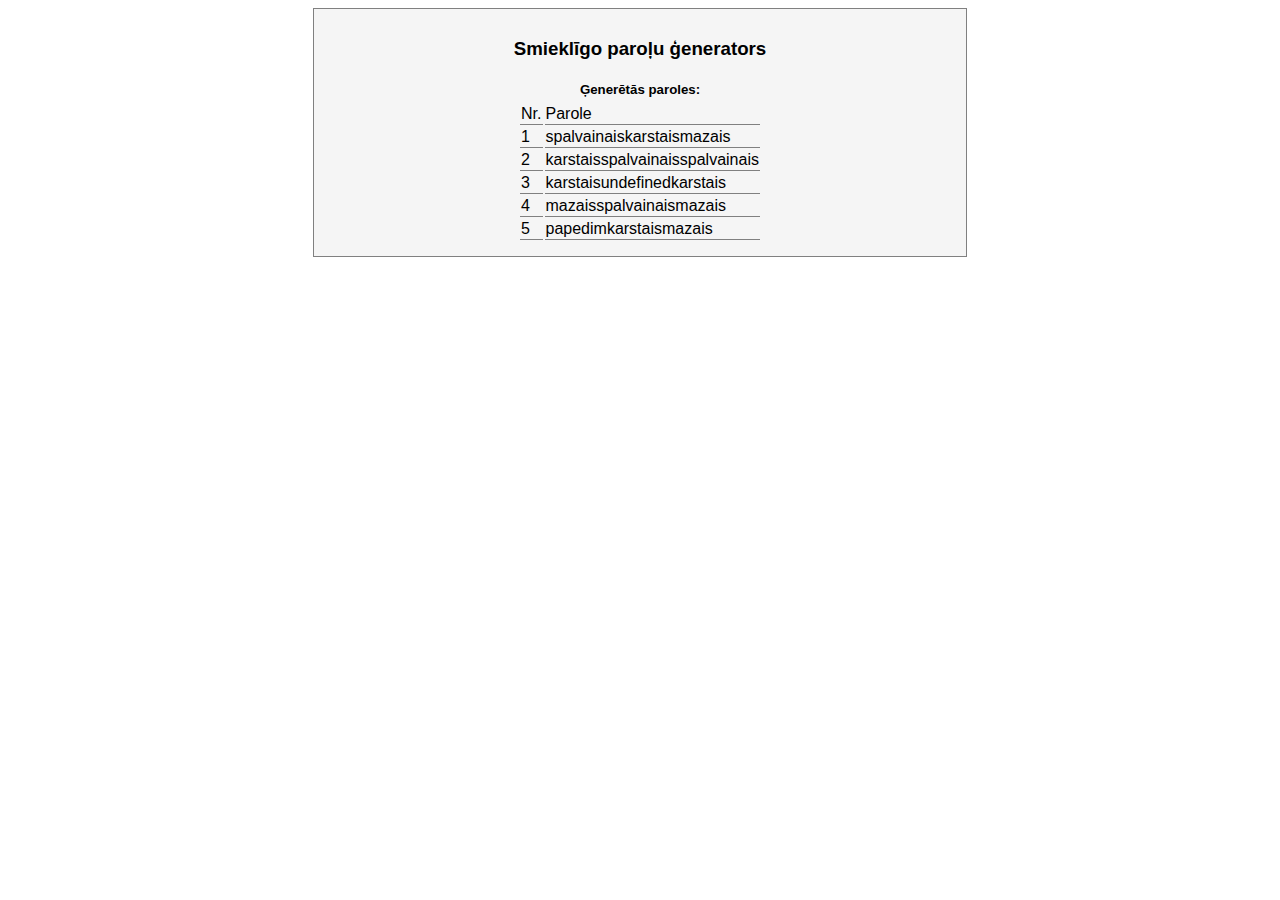
<file: generators_paroles/index.html>
<!DOCTYPE html>
<html>
  <head>
    <title>Paroļu ģenerators</title>
    <link href="style.css" rel="stylesheet" />
  </head>
  <body>

    <div class="wrapper">

 
    <h3>Smieklīgo paroļu ģenerators</h3>




    <h5>Ģenerētās paroles:</h5>
    <table class="paroles">
      <thead>
        <tr><td>Nr.</td><td>Parole</td></tr>
      </thead>
      <tbody class="rindas">
        <!--
        <tr><td>1.</td><td>spalva1naisL@cisLien6520</td></td>
        <tr><td>2.</td><td>k@rstaVistaKluk$t53118</td></td>
        <tr><td>3.</td><td>papedi$LecB1ki32</td></td>
        <tr><td>4.</td><td>m@zaisRuks1sLec0571</td></td>
        <tr><td>5.</td><td>sunisLid0Biki4118</td></td>-->
      </tbody>
    </table>

    </div><!--end class=wrapper-->

    <script src="script.js"></script>
  </body>
</html>
</file>
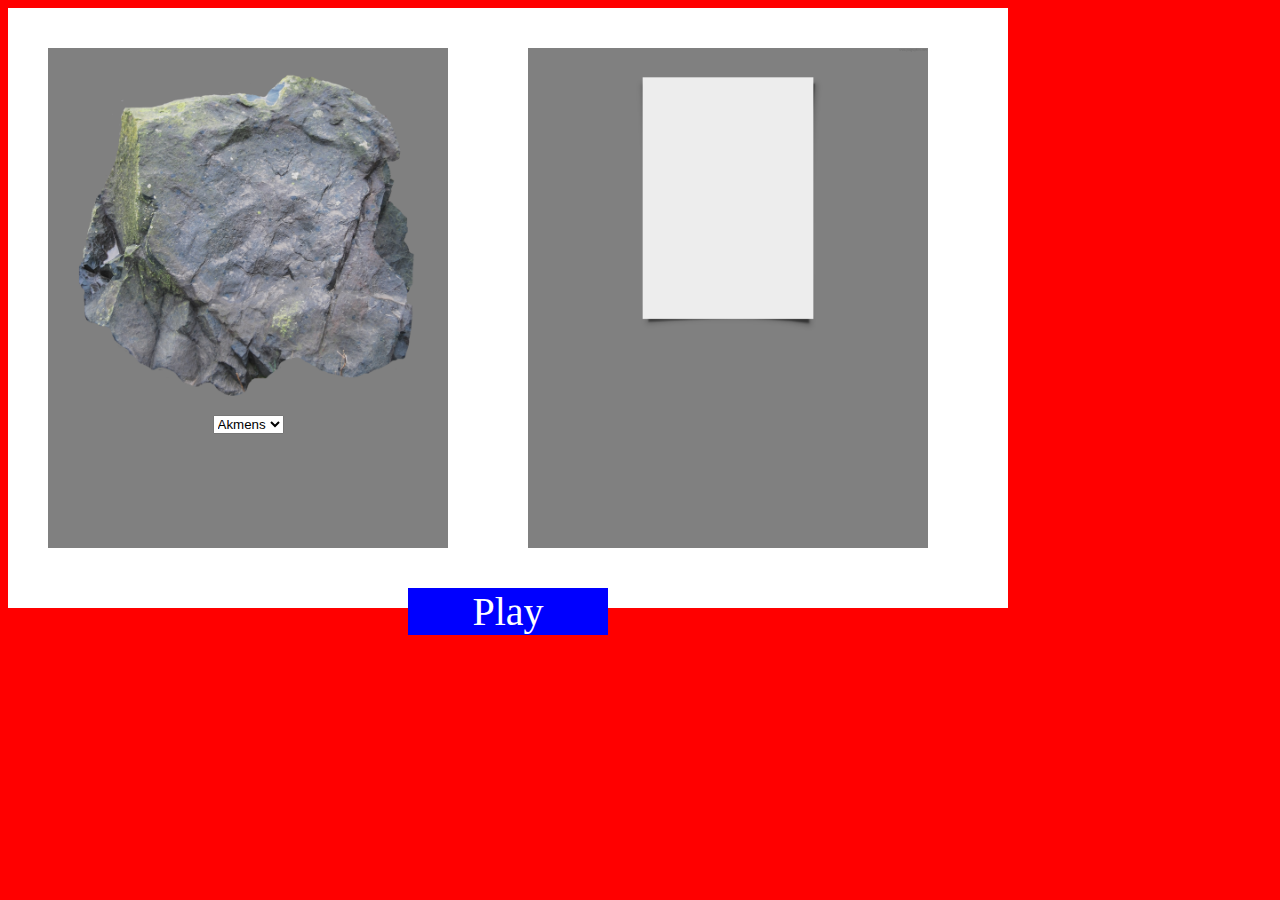
<file: spele_akmens_skeres/index.html>
<!doctype html>
<html>
<head>
<meta charset="utf-8">
<title>Untitled Document</title>

<link href="style.css" rel="stylesheet" />

<script src="script.js"></script>
	
	
</head>

	
	
<body onload="">
	
	<div class="wrapper">
		
		<div class="player" id="p1">
		
			<img src="img/rock.png" id="p1_img" />
		
			<select id="p1_sel" onchange="change_img()">
				<option value="rock">Akmens</option>
				<option value="scissors">Šķēres</option>
				<option value="paper">Papīrs</option>
			</select>
			
		</div>
		
		<div class="player" id="p2">
		<img src="img/paper.png" id="p2_img" />
		</div>
		
	
		<a class="play_btn" onclick="enemy_choice()">Play</a>
	
	</div>
	<!-- te beidzas wrapper-->
	
</body>
	
	
	
</html>
</file>
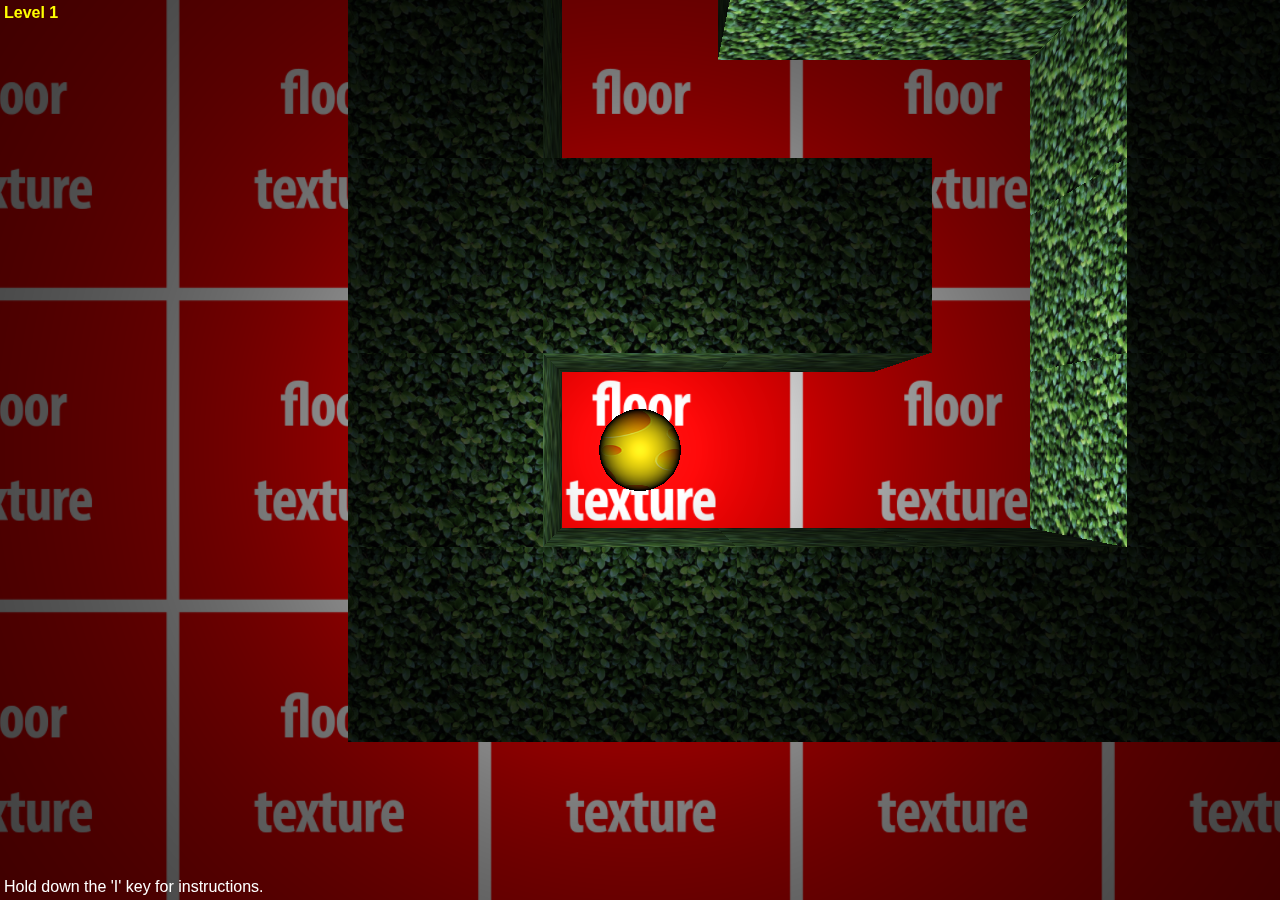
<file: spele_labirints/index.html>
<html>

    <head>
    
        <script src='Box2dWeb.min.js'></script>
        <script src="Three.js"></script>
        <script src="keyboard.js"></script>
        <script src="jquery.js"></script>
        <script src="maze.js"></script>

        <script>

            var camera         = undefined, 
                scene          = undefined, 
                renderer       = undefined, 
                light          = undefined,
                mouseX         = undefined, 
                mouseY         = undefined,
                maze           = undefined, 
                mazeMesh       = undefined,
                mazeDimension  = 11,
                planeMesh      = undefined,
                ballMesh       = undefined,
                ballRadius     = 0.25,
                keyAxis        = [0, 0],
                ironTexture    = THREE.ImageUtils.loadTexture('ball.png'),
                planeTexture   = THREE.ImageUtils.loadTexture('concrete.png'),
                brickTexture   = THREE.ImageUtils.loadTexture('brick.png'),
                gameState      = undefined,

            // Box2D shortcuts
                b2World        = Box2D.Dynamics.b2World,
                b2FixtureDef   = Box2D.Dynamics.b2FixtureDef,
                b2BodyDef      = Box2D.Dynamics.b2BodyDef,
                b2Body		   = Box2D.Dynamics.b2Body,
                b2CircleShape  = Box2D.Collision.Shapes.b2CircleShape,
                b2PolygonShape = Box2D.Collision.Shapes.b2PolygonShape,
                b2Settings     = Box2D.Common.b2Settings,
                b2Vec2         = Box2D.Common.Math.b2Vec2,

            // Box2D world variables 
                wWorld         = undefined,
                wBall          = undefined;

            
            function createPhysicsWorld() {
                // Create the world object.
                wWorld = new b2World(new b2Vec2(0, 0), true);

                // Create the ball.
                var bodyDef = new b2BodyDef();
                bodyDef.type = b2Body.b2_dynamicBody;
                bodyDef.position.Set(1, 1);
                wBall = wWorld.CreateBody(bodyDef);
                var fixDef = new b2FixtureDef();
                fixDef.density = 1.0;
                fixDef.friction = 0.0;
                fixDef.restitution = 0.25;
                fixDef.shape = new b2CircleShape(ballRadius);
                wBall.CreateFixture(fixDef);

                // Create the maze.
                bodyDef.type = b2Body.b2_staticBody;
                fixDef.shape = new b2PolygonShape();
                fixDef.shape.SetAsBox(0.5, 0.5);
                for (var i = 0; i < maze.dimension; i++) {
                    for (var j = 0; j < maze.dimension; j++) {
                        if (maze[i][j]) {
                            bodyDef.position.x = i;
                            bodyDef.position.y = j;
                            wWorld.CreateBody(bodyDef).CreateFixture(fixDef);
                        }
                    }
                }
            }
            
            
            function generate_maze_mesh(field) {
                var dummy = new THREE.Geometry();
                for (var i = 0; i < field.dimension; i++) {
                    for (var j = 0; j < field.dimension; j++) {
                        if (field[i][j]) {
                            var geometry = new THREE.CubeGeometry(1,1,1,1,1,1);
                            var mesh_ij = new THREE.Mesh(geometry);
                            mesh_ij.position.x = i;
                            mesh_ij.position.y = j;
                            mesh_ij.position.z = 0.5;
                            THREE.GeometryUtils.merge(dummy, mesh_ij);
                        }
                    }
                }
                var material = new THREE.MeshPhongMaterial({map: brickTexture});
                var mesh = new THREE.Mesh(dummy, material)
                return mesh;
            }


            function createRenderWorld() {

                // Create the scene object.
                scene = new THREE.Scene();

                // Add the light.
                light= new THREE.PointLight(0xffffff, 1);
                light.position.set(1, 1, 1.3);
                scene.add(light);
                
                // Add the ball.
                g = new THREE.SphereGeometry(ballRadius, 32, 16);
                m = new THREE.MeshPhongMaterial({map:ironTexture});
                ballMesh = new THREE.Mesh(g, m);
                ballMesh.position.set(1, 1, ballRadius);
                scene.add(ballMesh);

                // Add the camera.
                var aspect = window.innerWidth/window.innerHeight;
                camera = new THREE.PerspectiveCamera(60, aspect, 1, 1000);
                camera.position.set(1, 1, 5);
                scene.add(camera);

                // Add the maze.
                mazeMesh = generate_maze_mesh(maze);
                scene.add(mazeMesh);

                // Add the ground.
                g = new THREE.PlaneGeometry(mazeDimension*10, mazeDimension*10, mazeDimension, mazeDimension);
                planeTexture.wrapS = planeTexture.wrapT = THREE.RepeatWrapping;
                planeTexture.repeat.set(mazeDimension*5, mazeDimension*5);
                m = new THREE.MeshPhongMaterial({map:planeTexture});
                planeMesh = new THREE.Mesh(g, m);
                planeMesh.position.set((mazeDimension-1)/2, (mazeDimension-1)/2, 0);
                planeMesh.rotation.set(Math.PI/2, 0, 0);
                scene.add(planeMesh);                

            }


            function updatePhysicsWorld() {

                // Apply "friction". 
                var lv = wBall.GetLinearVelocity();
                lv.Multiply(0.95);
                wBall.SetLinearVelocity(lv);
                
                // Apply user-directed force.
                var f = new b2Vec2(keyAxis[0]*wBall.GetMass()*0.25, keyAxis[1]*wBall.GetMass()*0.25);
                wBall.ApplyImpulse(f, wBall.GetPosition());          
                keyAxis = [0,0];

                // Take a time step.
                wWorld.Step(1/60, 8, 3);
            }
            

            function updateRenderWorld() {

                // Update ball position.
                var stepX = wBall.GetPosition().x - ballMesh.position.x;
                var stepY = wBall.GetPosition().y - ballMesh.position.y;
                ballMesh.position.x += stepX;
                ballMesh.position.y += stepY;

                // Update ball rotation.
                var tempMat = new THREE.Matrix4();
                tempMat.makeRotationAxis(new THREE.Vector3(0,1,0), stepX/ballRadius);
                tempMat.multiplySelf(ballMesh.matrix);
                ballMesh.matrix = tempMat;
                tempMat = new THREE.Matrix4();
                tempMat.makeRotationAxis(new THREE.Vector3(1,0,0), -stepY/ballRadius);
                tempMat.multiplySelf(ballMesh.matrix);
                ballMesh.matrix = tempMat;
                ballMesh.rotation.getRotationFromMatrix(ballMesh.matrix);
                
                // Update camera and light positions.
                camera.position.x += (ballMesh.position.x - camera.position.x) * 0.1;
                camera.position.y += (ballMesh.position.y - camera.position.y) * 0.1;
                camera.position.z += (5 - camera.position.z) * 0.1;
                light.position.x = camera.position.x;
                light.position.y = camera.position.y;
                light.position.z = camera.position.z - 3.7;
            }


            function gameLoop() {
            
                switch(gameState) {
                
                    case 'initialize':
                        maze = generateSquareMaze(mazeDimension);
                        maze[mazeDimension-1][mazeDimension-2] = false;
                        createPhysicsWorld();
                        createRenderWorld();
                        camera.position.set(1, 1, 5);
                        light.position.set(1, 1, 1.3);
                        light.intensity = 0;
                        var level = Math.floor((mazeDimension-1)/2 - 4);
                        $('#level').html('Level ' + level);
                        gameState = 'fade in';
                        break;
                        
                    case 'fade in':
                        light.intensity += 0.1 * (1.0 - light.intensity);
                        renderer.render(scene, camera);
                        if (Math.abs(light.intensity - 1.0) < 0.05) {
                            light.intensity = 1.0;
                            gameState = 'play'
                        }
                        break;

                    case 'play':
                        updatePhysicsWorld();
                        updateRenderWorld();
                        renderer.render(scene, camera);

                        // Check for victory.
                        var mazeX = Math.floor(ballMesh.position.x + 0.5);
                        var mazeY = Math.floor(ballMesh.position.y + 0.5);
                        if (mazeX == mazeDimension && mazeY == mazeDimension - 2) { 
                            mazeDimension += 2;
                            gameState = 'fade out';
                        }
                        break;
                
                    case 'fade out':
                        updatePhysicsWorld();
                        updateRenderWorld();
                        light.intensity += 0.1 * (0.0 - light.intensity);
                        renderer.render(scene, camera);
                        if (Math.abs(light.intensity - 0.0) < 0.1) {
                            light.intensity = 0.0;
                            renderer.render(scene, camera);
                            gameState = 'initialize'
                        }
                        break;
                        
                }
            
                requestAnimationFrame(gameLoop);

            }


            function onResize() {
                renderer.setSize(window.innerWidth, window.innerHeight);
                camera.aspect = window.innerWidth/window.innerHeight;
                camera.updateProjectionMatrix();
            }
            

            function onMoveKey(axis) {
                keyAxis = axis.slice(0);
            }

            
            jQuery.fn.centerv = function () {
                wh = window.innerHeight;
                h = this.outerHeight();
                this.css("position", "absolute");
                this.css("top", Math.max(0, (wh - h)/2) + "px");
                return this;
            }            

            
            jQuery.fn.centerh = function () {
                ww = window.innerWidth;
                w = this.outerWidth();
                this.css("position", "absolute");
                this.css("left", Math.max(0, (ww - w)/2) + "px");
                return this;
            }            

            
            jQuery.fn.center = function () {
                this.centerv();
                this.centerh();
                return this;
            }            

            
            $(document).ready(function() {

                // Prepare the instructions.
                $('#instructions').center();
                $('#instructions').hide();
                KeyboardJS.bind.key('i', function(){$('#instructions').show()}, 
                                         function(){$('#instructions').hide()});
    
                // Create the renderer.
                renderer = new THREE.WebGLRenderer();
                renderer.setSize(window.innerWidth, window.innerHeight);
                document.body.appendChild(renderer.domElement);

                // Bind keyboard and resize events.
                KeyboardJS.bind.axis('left', 'right', 'down', 'up', onMoveKey);
                KeyboardJS.bind.axis('h', 'l', 'j', 'k', onMoveKey);
                $(window).resize(onResize);
                

                // Set the initial game state.
                gameState = 'initialize';
                
                // Start the game loop.
                requestAnimationFrame(gameLoop);

            })
            
            

        </script>
    
        <style>
        
            body {
                background: black;
                margin: 0;
                padding: 0;
                font-family: 'Helvetica';
            }
            
            #instructions {
                background-color: rgba(0,0,0,0.75);
                color: white;
                text-align: center;
                padding: 32px;
                margin: 0px;
                display: inline;
                border: 2px solid white;
            }

            #help {
                position: absolute;
                left: 0px;
                bottom: 0px;
                padding: 4px;
                color: white;   
            }

            #level {
                position: absolute;
                left: 0px;
                top: 0px;
                padding: 4px;
                color: yellow;   
                font-weight: bold;
            }

        </style>
        
    </head>
    
    <body>
    
    <div id='instructions'>
        How to play Astray:
        <br><br>
        Use the arrow keys to move the ball and find the exit to the maze.
        <br><br>
        Vim trainees: h, j, k, l
    </div>
    
    <div id='help'>
        Hold down the 'I' key for instructions.
    </div>

    <div id='level'>
        Level 1
    </div>
    
    </body>

</html>
</file>
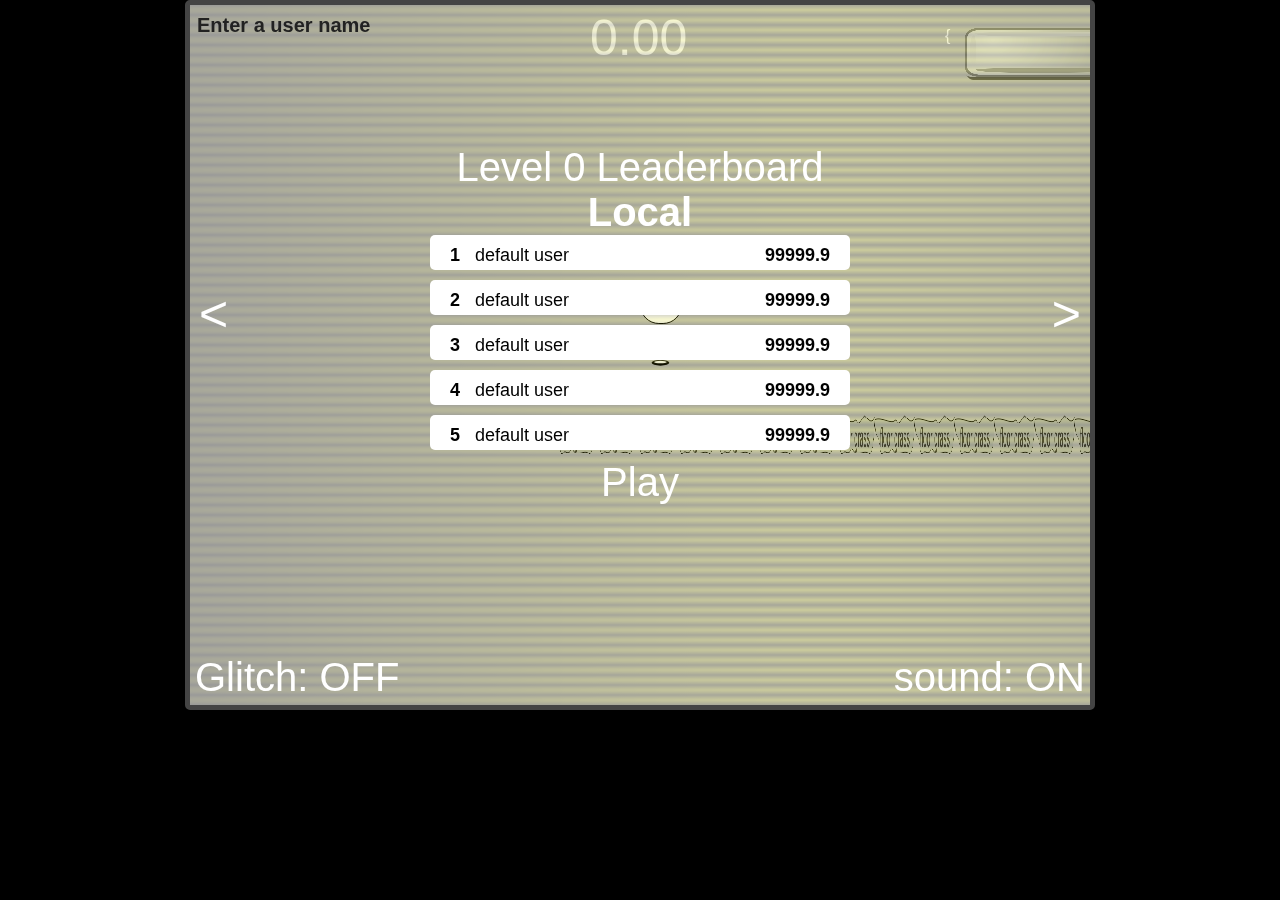
<file: spele_platformer/index.html>
<!doctype html>
<html>
<head>
<meta charset="utf-8">
<title>insert game name here</title>
<link rel="stylesheet" href="style.css" type="text/css" />

</head>

<!--https://failiem.lv/u/wndmmawe
scarecrow-->
<body>
  <script>
    var $ = {};
  </script>
  <div id="cont"><input id="username" placeholder="Enter a user name" type="text" name="username" onfocus="$.canEdit=true;" onblur="$.gameProgress.saveUser(this.value);$.canEdit=false;" onkeydown="if (event.keyCode == 13)
                        {this.blur();}">
    <div id="game">
      <div id="blockContainer"></div>
      <div id="bob">
        <div class="head">
          <div id="eyeLeft" class="eye"></div>
          <div id="eyeRight" class="eye"></div>
          <div id="browLeft" class="brow"></div>
          <div id="browRight" class="brow"></div>
        </div>
        <div id="bobody">
          <div class="body">
<svg version="1.1" id="Layer_1" xmlns="http://www.w3.org/2000/svg" xmlns:xlink="http://www.w3.org/1999/xlink" x="0px" y="0px"
	 width="70px" height="170px" viewBox="0 0 600 900" enable-background="new 0 0 1000 900"
	 xml:space="preserve">
<g>
	<ellipse cx="357.93" cy="421.222" rx="147.936" ry="47.283"/>
	<ellipse fill="#FFFFFF" cx="357.215" cy="409.044" rx="106.386" ry="20.059"/>
</g>
<g>
	<ellipse cx="364.766" cy="345.026" rx="219.04" ry="70.008"/>
	<ellipse fill="#FFFFFF" cx="363.705" cy="326.994" rx="157.518" ry="29.7"/>
</g>
<g>
	<ellipse cx="363.705" cy="542.612" rx="75.9" ry="24.259"/>
	<ellipse fill="#FFFFFF" cx="363.338" cy="536.363" rx="54.583" ry="10.292"/>
</g>
</svg>

            <!-- d=value contains shape info

            <svg version="1.1" width="95" height="115" viewBox="-20 -70 85 130" xmlns="http://www.w3.org/2000/svg">
<path fill="#FF8080" stroke="#000000" stroke-width="1" d="M33,1.167v7.499C34.667,45.5,1.667,43.5,1.667,43.5l0.323-7.508C27,38.333,24,14.166,24,14.166H1.667L2,1.167H33z"/></svg>
          -->
          </div>
        </div>
      </div>
      <div id="ghost">
        <div class="head">
          <div id="eyeLeft" class="eye"></div>
          <div id="eyeRight" class="eye"></div>
          <div id="browLeft" class="brow"></div>
          <div id="browRight" class="brow"></div>
        </div>
        <div class="body">
          <svg version="1.1" width="95" height="115" viewBox="-20 -70 85 130" xmlns="http://www.w3.org/2000/svg"><path fill="#808080" stroke="#000000" stroke-width="1" d="M33,1.167v7.499C34.667,45.5,1.667,43.5,1.667,43.5l0.323-7.508C27,38.333,24,14.166,24,14.166H1.667L2,1.167H33z"/></svg>
          
        </div><!--class body-->
      </div><canvas id="main"></canvas>
      <div id="my-gui-container" class="right bigText"></div>
    </div>
    <div id="overlay"></div>
    <div id="effect"></div>
  </div>
</body>
	
<script src="script.js" type="text/javascript"></script>
	
</html>
</file>
<file: generators_paroles/style.css>
.wrapper
{
  display: block;
  border:1px solid grey;
  background: whitesmoke;
  margin-left:auto;
  margin-right:auto;
  width: 50%;
  padding:10px;
  font-family: sans-serif;
  text-align: center;
}


input
{
  width:60px;
}

input.cipars
{
  width:20px;
}

h5
{
  margin-bottom: 5px;
}

table.paroles
{
  display: inline-block;
}

table.paroles td
{
  border-bottom:1px solid gray;
  text-align: left;
}
</file>
<file: spele_akmens_skeres/style.css>
@charset "utf-8";
/* CSS Document */


body
{
	background:red;
}

.wrapper
{
	width:1000px;
	height:600px;
	background:white;
	text-align: center;
}


.player
{
	width:400px;
	height:500px;
	background:grey;
	float:left;
	margin:40px;
}

.player img
{
	width: 400px;
}


.play_btn
{
	clear:both;
	display: inline-block;
	background: blue;
	width:200px;
	text-align: center;
    font-size: 40px;
    color:white;
	cursor: pointer;
}
</file>
<file: spele_platformer/style.css>
#cont,
body {
  position: relative;
  overflow: hidden
}

#effect,
#username,
.func {
  position: absolute
}

#effect,
#overlay {
  width: 100%;
  height: 100%
}

#cont,
body,
li {
  overflow: hidden
}

body {
  background: #000;
  margin: 0;
  padding: 0;
  color: #fff;
  -ms-interpolation-mode: nearest-neighbor;
  image-rendering: -webkit-optimize-contrast;
  image-rendering: -webkit-crisp-edges;
  image-rendering: -moz-crisp-edges;
  image-rendering: -o-crisp-edges;
  image-rendering: pixelated;
  font-family: 'Open Sans', sans-serif
}

#cont,
.leader {
  margin: 0 auto
}

::-webkit-input-placeholder {
  color: #222
}

::-moz-placeholder {
  color: #222
}

#cont {
  width: 100vw;
  height: 100vh;
  border-radius: 5px;
  border: 5px solid #444;
  background: silver;
  max-width: 900px;
  max-height: 700px
}

#effect {
  z-index: 100;
  opacity: .2;
  background: radial-gradient(#ff1, #000);
  background-image: url([data-uri]) repeat;
  background-size: 100vw 10px
}

#username {
  outline: 0;
  border: none;
  left: 5px;
  top: 5px;
  z-index: 99999;
  background-color: transparent;
  color: #FFF;
  font-size: 20px;
  height: 28px;
  font-weight: 700;
  width: 220px
}

#username:focus {
  border-bottom: 3px solid #FFF
}

.blurMe {
  -moz-filter: grayscale(99%);
  -ms-filter: grayscale(99%);
  -o-filter: grayscale(99%);
  -webkit-filter: grayscale(99%);
  filter: grayscale(99%)
}w

.func {
  font-size: 80px;
  top: -25px
}

.leftArrow,
.rightArrow {
  z-index: 10;
  top: 40%;
  font-size: 50px;
  position: absolute
}

.lFunc {
  left: -20px
}

.rFunc {
  right: -20px
}

.leftArrow {
  left: 1%
}

.rightArrow {
  right: 1%
}

#overlay {
  z-index: 50000;
  position: absolute;
  text-align: center
}

#bob,
.head {
  width: 40px;
  position: absolute
}

.links:hover {
  text-decoration: underline;
  cursor: pointer
}

.right {
  text-align: right;
  z-index: 500000;
  position: absolute;
  right: 5px;
  cursor: pointer
}

.bigText {
  font-size: 40px
}

.bottomRight {
  position: absolute;
  right: 5px;
  bottom: 5px
}

.bottomLeft {
  position: absolute;
  left: 5px;
  bottom: 5px
}

#main {
  left: 0;
  position: absolute;
  top: 0
}

#bob {
  height: 40px;
  z-index: 10;
  transition: all .2s;
  transform-origin: 50% 99%
}

#ghost {
  display: none;
  opacity: .3;
  position: absolute
}

.head {
  top: -3px;
  background: white;
  height: 40px;
  border-radius: 45%;
  border: 1px solid #000
}

.body {
  position: absolute;
  top: -18px;
  left: -22px
}

.comma {
  border-color: #000;
  border-style: solid;
  border-width: 1px 1px 1px 0;
  position: absolute;
  top: 12px;
  left: -1px;
  background: silver;
  width: 21px;
  height: 15px;
  border-radius: 1px 1px 100% 0
}

.eye {
  position: absolute;
  top: 10px;
  width: 10px;
  height: 10px;
  border-radius: 50%;
  background-color: #000; /*eye*/
  transition: left .3s;
  animation: blink 4s infinite
}

#eyeLeft {
  left: 7px
}

#eyeRight {
  left: 23px
}

.brow {
  position: absolute;
  top: 0;
  width: 15px;
  height: 3px;
  border: 1px solid #000;
  background-color: cyan;
  box-shadow: 0 3px 2px #000
}

#browLeft {
  left: 0;
  animation: Rexpress 6s infinite reverse
}

#browRight {
  left: 23px;
  animation: Rexpress 3s infinite
}

.cube {
  position: absolute;
  border-radius: 5px;
  background: #e74c3c;
  box-shadow: 1px 1px 0 #c0392b, 2px 2px 0 #c0392b, 3px 3px 0 #c0392b
}

.base {
  position: absolute;
  transform-origin: 50% 50%;
  transition: all 1s
}

.Ltramp {
  background: url([data-uri]);
  background-size: 40px 40px
}

.Rtramp {
  background: url([data-uri]);
  background-size: 40px 40px
}

.tramp {
  background: url([data-uri]);
  background-size: 40px 40px
}

.ice {
  background: url([data-uri]);
  background-size: 40px 40px
}

.finish {
  background: url([data-uri]);
  background-size: 200px 50px
}

.wall {
  background: url([data-uri]);
  background-size: 25px 50px
}

.floor {
  background:  url('[data-uri]');
  background-size: 40px 40px
}

.note,
li {
  background-color: #fff
}

.success {
  animation: success 4s 1 linear
}

.bounce {
  animation: bounce .5s 1 linear
}

.grab {
  animation: grab .5s 1 linear
}

.grabL {
  animation: grabL .5s 1 linear
}

.walk {
  animation: walk .4s infinite linear
}

.walkR {
  animation: walk .4s infinite linear reverse
}

.flatten {
  animation: flatten .15s 1 linear
}

@keyframes blink {
  0%,
  4% {
    transform: scale(1)
  }
  2% {
    transform: scale(2, .2)
  }
}

@keyframes Rexpress {
  0%,
  80% {
    transform: rotate(10deg)
  }
  2%,
  40%,
  84% {
    transform: rotate(30deg)
  }
  41% {
    transform: rotate(-10deg)
  }
  42% {
    transform: rotate(-20deg)
  }
  44%,
  79% {
    transform: rotate(-30deg)
  }
  82% {
    transform: rotate(20deg)
  }
}

@keyframes flatten {
  0% {
    transform: scale(2, .7) translate(0, 30px)
  }
}

@keyframes bounce {
  0% {
    transform: scale(2.7, .1)
  }
  25% {
    transform: scale(1, 2)
  }
  90% {
    transform: scale(1, 1.2)
  }
}

@keyframes grab {
  0% {
    transform: skew(15deg, 0deg)
  }
}

@keyframes grabL {
  0% {
    transform: skew(-15deg, 0deg)
  }
}

@keyframes walk {
  20% {
    transform: rotate(-5deg)
  }
  50% {
    transform: translate(0, -7px)
  }
  80% {
    transform: rotate(5deg)
  }
}

@keyframes success {
  5% {
    transform: translate(0, -7px) rotateY(100deg)
  }
  30% {
    transform: translate(0, -24px) rotateY(-100deg)
  }
  55% {
    transform: translate(0, -67px) rotateY(100deg)
  }
  60% {
    transform: rotateY(-100deg) scale(1.1, .9)
  }
  70% {
    transform: rotate(5deg)
  }
}

.note {
  z-index: 30;
  transform: scale(0, 0);
  position: absolute;
  max-width: 200px;
  color: #000;
  padding: 2px 5px;
  border-radius: 4px;
  font-size: 20px
}

.list_num,
h2 {
  font-size: 18px;
  line-height: 10px
}

.ani {
  animation: shimmy 1s ease-in-out
}

.tut {
  animation: shimmy 4s ease-in-out
}

@keyframes shimmy {
  3% {
    transform: scale(1, 1)
  }
  95% {
    transform: translate(0, 0)
  }
  100% {
    transform: translate(0, 20px) scale(.05, .05) rotate(150deg)
  }
}

.leader {
  text-align: left;
  list-style-type: none;
  padding: 0;
  width: 420px;
  color: #000
}

.list_num,
.number {
  color: rgba(black, .65)
}

li {
  border-radius: 5px;
  height: 35px;
  margin-bottom: 10px;
  box-shadow: 0 5px 5px rgba(black, .1)
}

.list_num {
  float: left;
  margin: 15px 15px 15px 10px;
  font-weight: 700;
  width: 20px;
  text-align: right
}

h2 {
  display: block;
  margin: 15px 0 0;
  font-weight: 300;
  padding-right: 20px
}

.number {
  float: right;
  font-weight: 700
}
</file>
